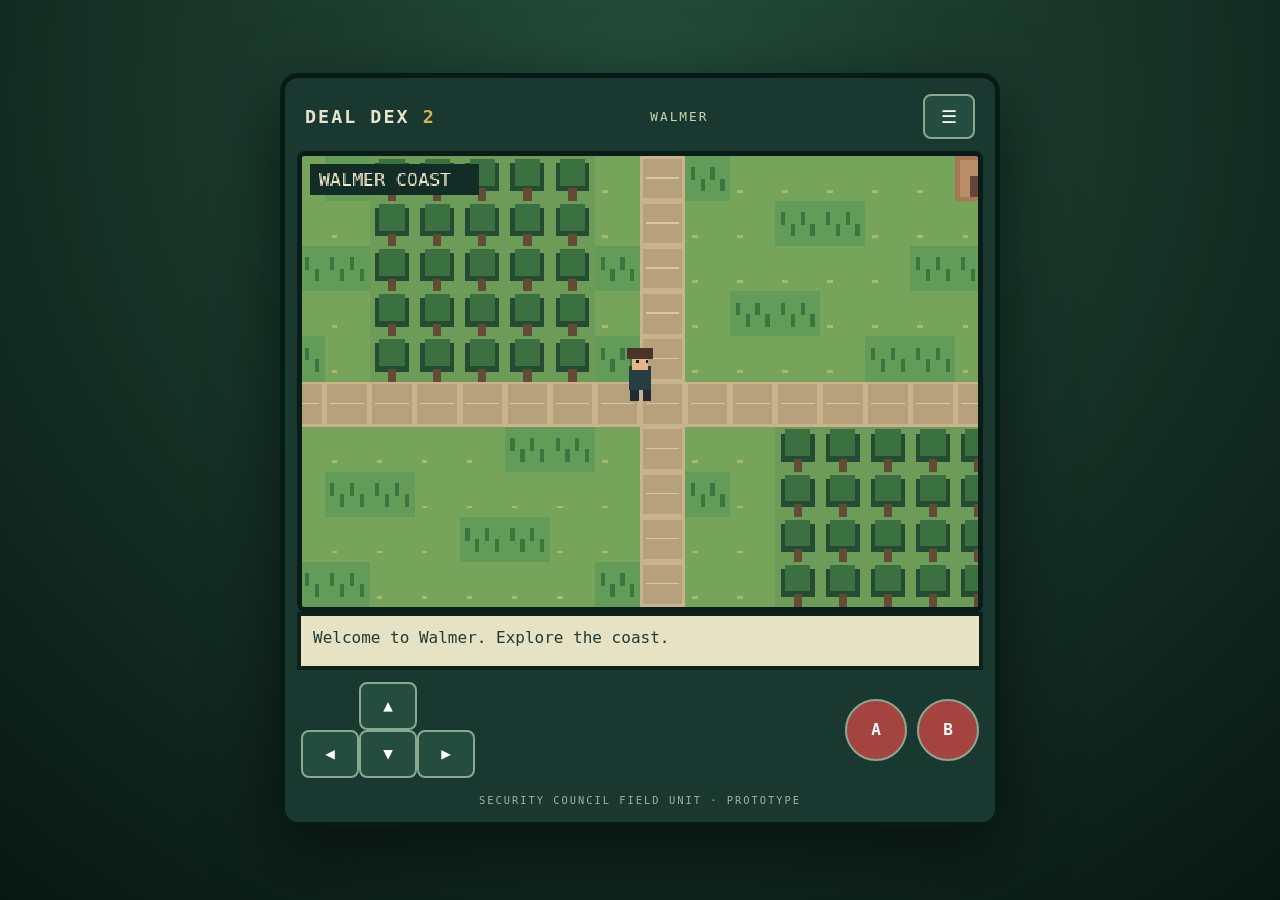
<file: sequel/index.html>
<!doctype html>
<html lang="en"><head><meta charset="utf-8"><meta name="viewport" content="width=device-width,initial-scale=1,viewport-fit=cover"><meta name="theme-color" content="#142a25"><title>Deal Dex 2</title><link rel="manifest" href="./manifest.webmanifest"><link rel="stylesheet" href="./style.css"></head>
<body><main id="app"><header><strong>DEAL DEX <em>2</em></strong><span id="place">WALMER</span><button id="menu" aria-label="Menu">☰</button></header><canvas id="game" width="480" height="320" aria-label="Game world"></canvas><section id="message" aria-live="polite">Welcome to Walmer. Explore the coast.</section><nav id="controls"><div class="pad"><button data-dir="up">▲</button><div><button data-dir="left">◀</button><button data-dir="down">▼</button><button data-dir="right">▶</button></div></div><div class="actions"><button id="a">A</button><button id="b">B</button></div></nav><footer>SECURITY COUNCIL FIELD UNIT · PROTOTYPE</footer></main><dialog id="panel"><h2 id="panel-title">FIELD MENU</h2><div id="panel-body"></div><button id="close">CLOSE</button></dialog><script type="module" src="./src/main.js"></script></body></html>
</file>
<file: sequel/style.css>
:root{font-family:ui-monospace,Consolas,monospace;color:#e7e5cf;background:#091713}*{box-sizing:border-box}body{margin:0;min-height:100dvh;display:grid;place-items:center;background:radial-gradient(circle at 50% 10%,#234d3b,#091713)}#app{width:min(100%,720px);background:#19382f;border:5px solid #071b16;border-radius:18px;padding:12px;box-shadow:0 20px 70px #0008}header{display:flex;align-items:center;justify-content:space-between;padding:4px 8px 12px;font-size:1.15rem;letter-spacing:2px}header em{color:#d7ae52;font-style:normal}header button{width:auto}#place{font-size:.8rem;color:#c7d5ab}canvas{width:100%;height:auto;display:block;image-rendering:pixelated;background:#83b8a4;border:5px solid #091c18;border-radius:8px}#message{background:#e6e3c5;color:#203b31;padding:12px;min-height:58px;border:4px solid #0c211a;font-size:1rem}#controls{display:flex;justify-content:space-between;align-items:center;padding:12px 4px;touch-action:none}button{background:#244d40;color:#fff;border:2px solid #88a990;border-radius:8px;padding:10px 16px;font:inherit;cursor:pointer;touch-action:none}.pad{text-align:center}.pad button{min-width:58px;min-height:48px}.actions{display:flex;gap:10px}.actions button{border-radius:50%;width:62px;height:62px;background:#a4433f;font-weight:bold}footer{text-align:center;font-size:.65rem;letter-spacing:2px;color:#9bb7a2;padding:4px}dialog{background:#e6e3c5;color:#1a352a;border:5px solid #19382f;border-radius:12px;width:min(92vw,450px);max-height:80dvh;overflow:auto}dialog::backdrop{background:#0009}dialog button{margin-top:12px}
</file>
